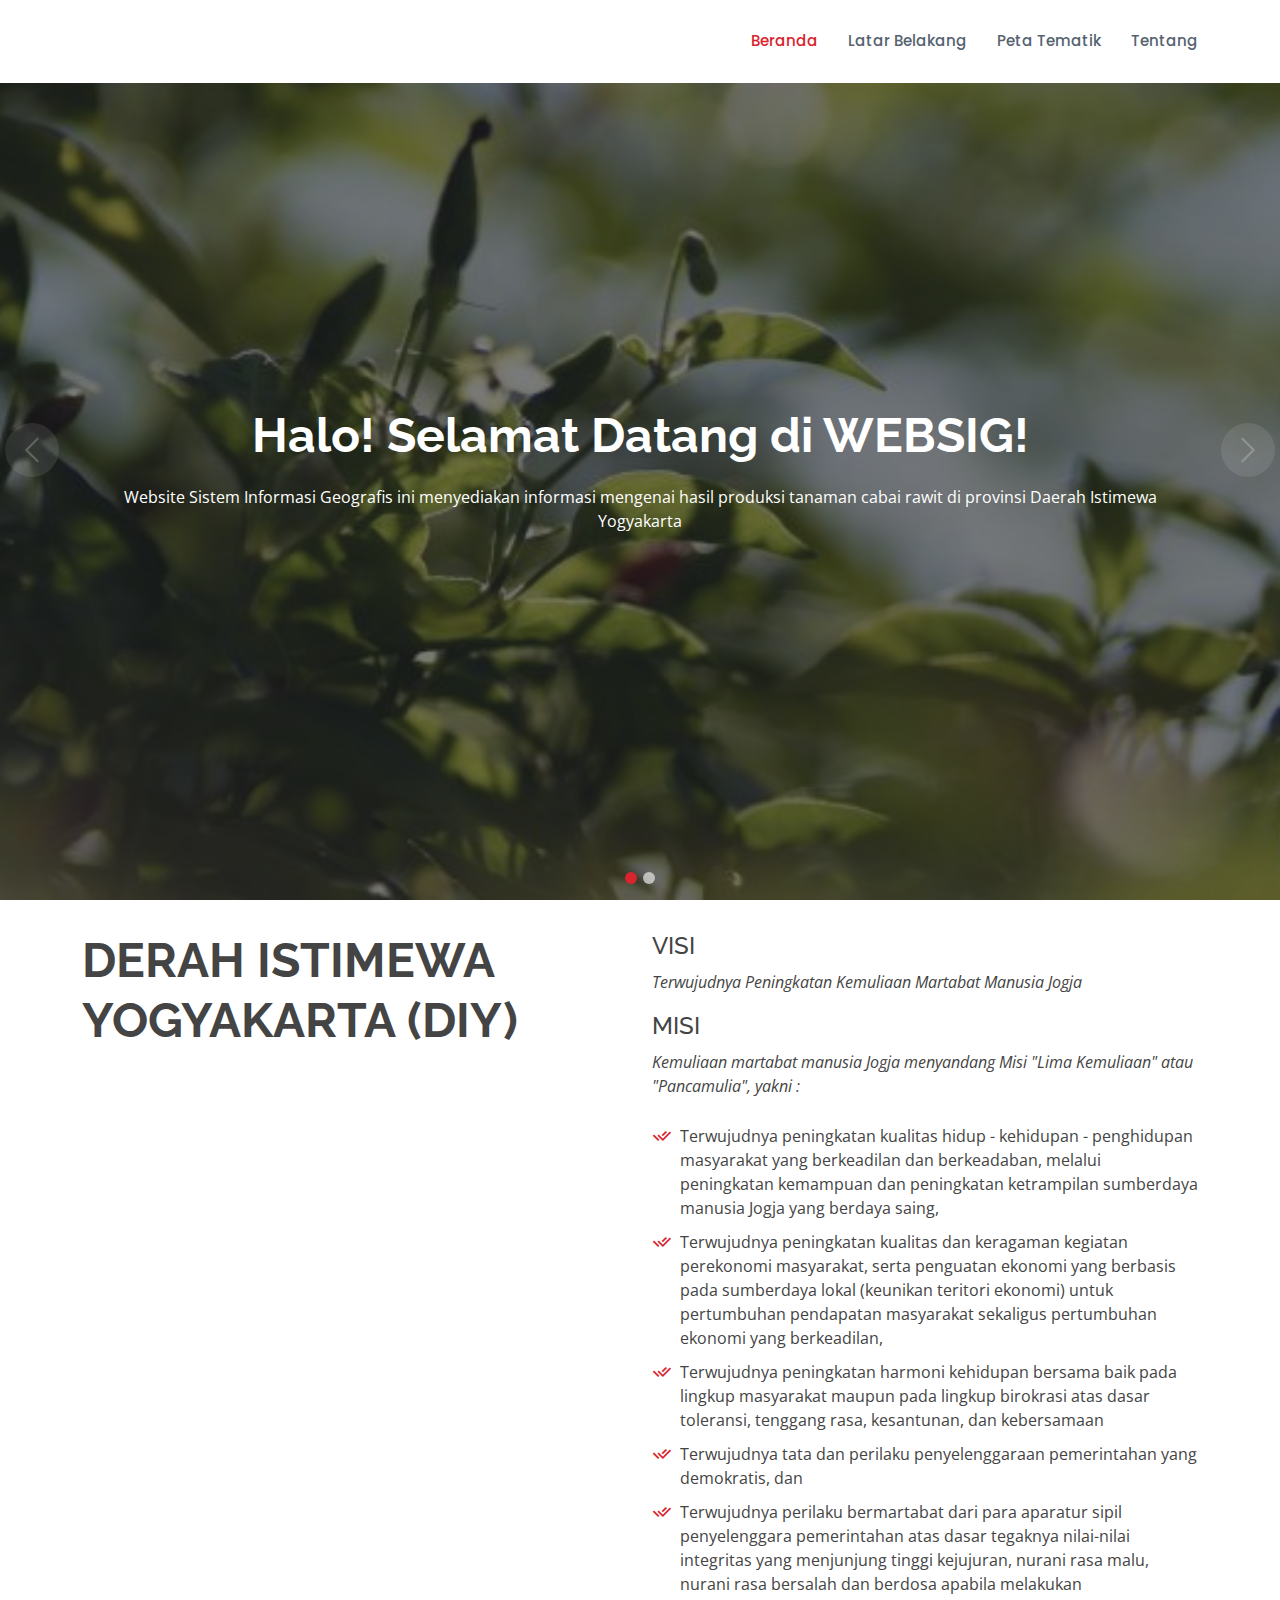
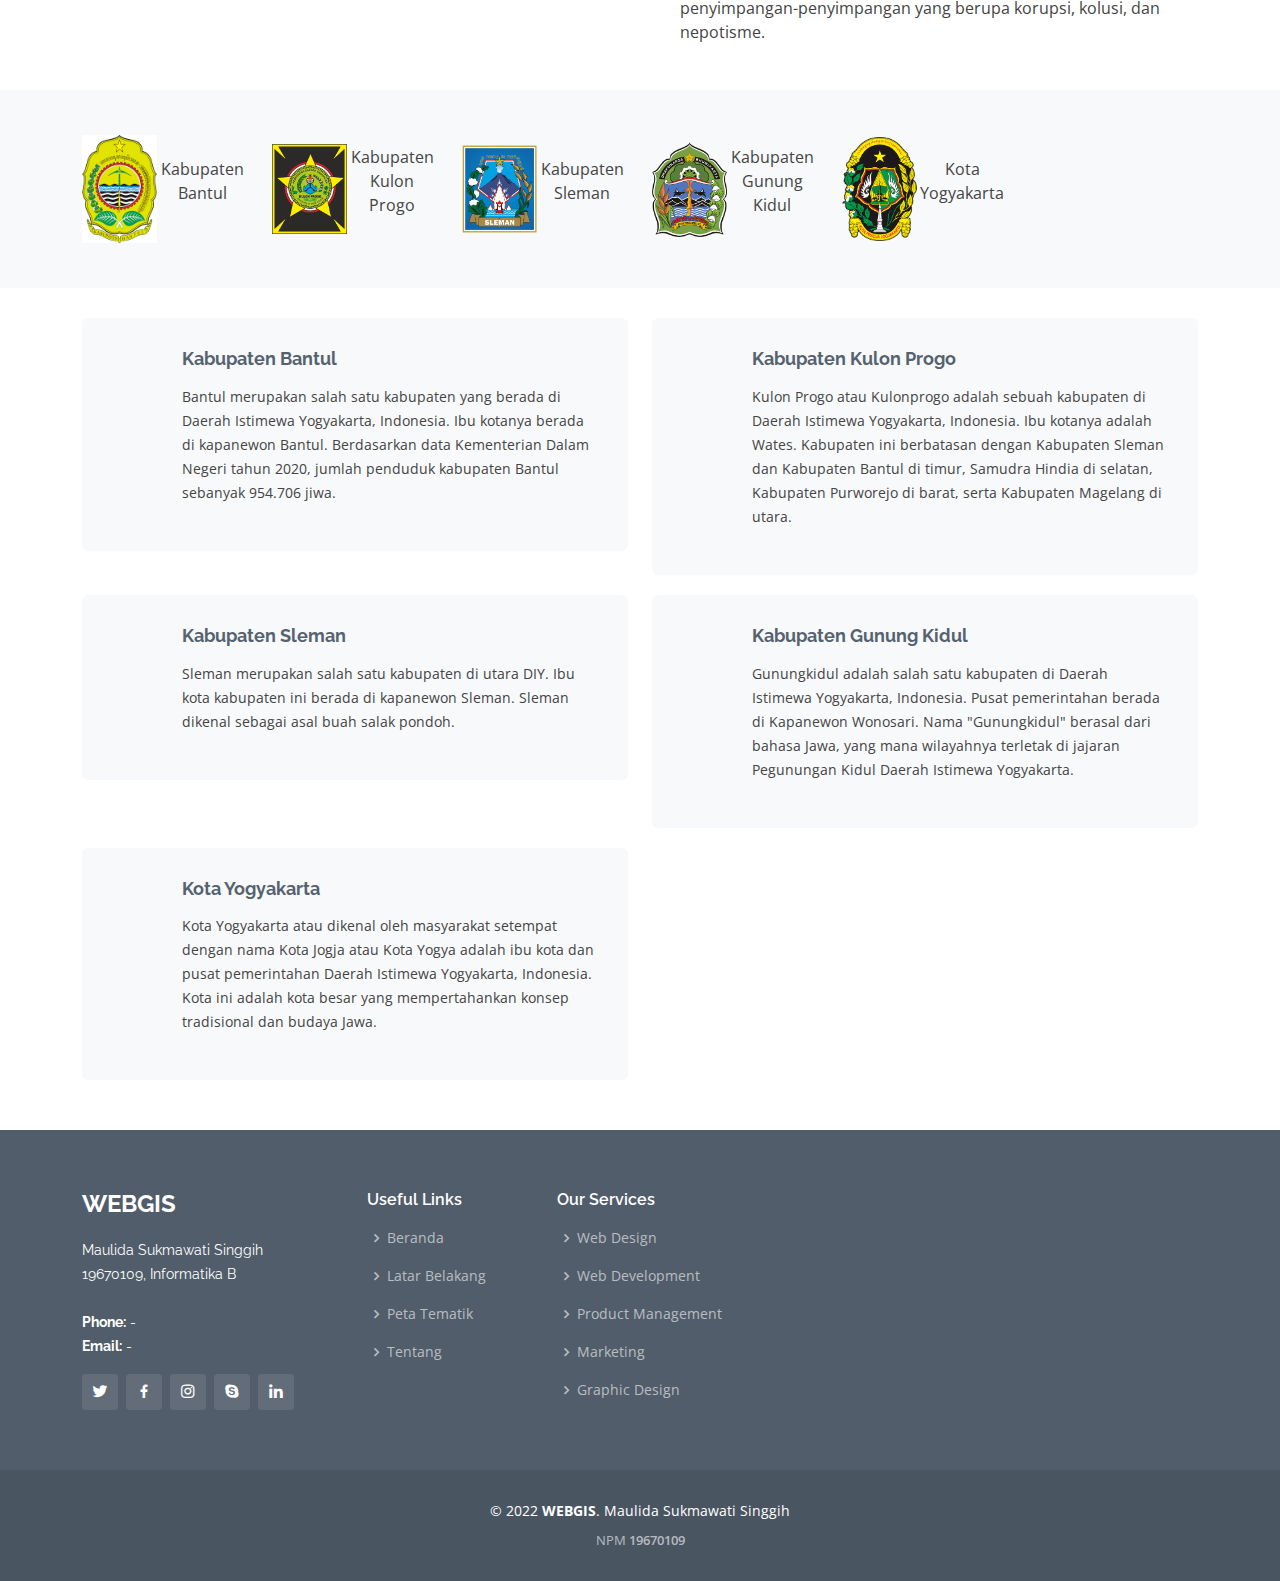
<file: index.html>
<!DOCTYPE html>
<html lang="en">

<head>
  <meta charset="utf-8">
  <meta content="width=device-width, initial-scale=1.0" name="viewport">

  <title>Beranda</title>
  <meta content="" name="description">
  <meta content="" name="keywords">

  <!-- Favicons -->
  <link href="assets/img/logo.png" rel="icon">
  <link href="assets/img/logo.png" rel="apple-touch-icon">

  <!-- Google Fonts -->
  <link href="https://fonts.googleapis.com/css?family=Open+Sans:300,300i,400,400i,600,600i,700,700i|Raleway:300,300i,400,400i,500,500i,600,600i,700,700i|Poppins:300,300i,400,400i,500,500i,600,600i,700,700i" rel="stylesheet">

  <!-- Vendor CSS Files -->
  <link href="assets/vendor/animate.css/animate.min.css" rel="stylesheet">
  <link href="assets/vendor/bootstrap/css/bootstrap.min.css" rel="stylesheet">
  <link href="assets/vendor/bootstrap-icons/bootstrap-icons.css" rel="stylesheet">
  <link href="assets/vendor/boxicons/css/boxicons.min.css" rel="stylesheet">
  <link href="assets/vendor/glightbox/css/glightbox.min.css" rel="stylesheet">
  <link href="assets/vendor/remixicon/remixicon.css" rel="stylesheet">
  <link href="assets/vendor/swiper/swiper-bundle.min.css" rel="stylesheet">

  <!-- Template Main CSS File -->
  <link href="assets/css/style.css" rel="stylesheet">

  <!-- =======================================================
  * Template Name: Sailor - v4.7.0
  * Template URL: https://bootstrapmade.com/sailor-free-bootstrap-theme/
  * Author: BootstrapMade.com
  * License: https://bootstrapmade.com/license/
  ======================================================== -->
</head>

<body>

  <!-- ======= Header ======= -->
  <header id="header" class="fixed-top d-flex align-items-center">
    <div class="container d-flex align-items-center">

      <h1 class="logo me-auto"><a href="index.html"></a></h1>
      <!-- Uncomment below if you prefer to use an image logo -->
      <!-- <a href="index.html" class="logo me-auto"><img src="assets/img/logo.png" alt="" class="img-fluid"></a>-->

      <nav id="navbar" class="navbar">
        <ul>
          <li><a href="index.html" class="active">Beranda</a></li>
          <li><a href="services.html">Latar Belakang</a></li>
          <li><a href="portfolio.html">Peta Tematik</a></li>
          <li><a href="pricing.html">Tentang</a></li>
        </ul>
        <i class="bi bi-list mobile-nav-toggle"></i>
      </nav><!-- .navbar -->

    </div>
  </header><!-- End Header -->

  <!-- ======= Hero Section ======= -->
  <section id="hero">
    <div id="heroCarousel" data-bs-interval="5000" class="carousel slide carousel-fade" data-bs-ride="carousel">

      <ol class="carousel-indicators" id="hero-carousel-indicators"></ol>

      <div class="carousel-inner" role="listbox">

        <!-- Slide 1 -->
        <div class="carousel-item active" style="background-image: url(assets/img/slide/tanaman.jpg)">
          <div class="carousel-container">
            <div class="container">
              <h2 class="animate__animated animate__fadeInDown">Halo! <span>Selamat Datang di WEBSIG!</span></h2>
              <p class="animate__animated animate__fadeInUp">Website Sistem Informasi Geografis ini menyediakan informasi mengenai hasil produksi tanaman cabai rawit di provinsi Daerah Istimewa Yogyakarta</p>
            </div>
          </div>
        </div>

        <!-- Slide 2 -->
        <div class="carousel-item" style="background-image: url(assets/img/slide/cabai.jpg)">
          <div class="carousel-container">
            <div class="container">
              <h2 class="animate__animated animate__fadeInDown">Hasil Produksi Tanaman Cabai Rawit Berdasarkan Tinggi Wilayah dan Luas Panen Di Wilayah Daerah Istimewa Yogyakarta (DIY)</h2>
            </div>
          </div>
        </div>

      </div>

      <a class="carousel-control-prev" href="#heroCarousel" role="button" data-bs-slide="prev">
        <span class="carousel-control-prev-icon bi bi-chevron-left" aria-hidden="true"></span>
      </a>

      <a class="carousel-control-next" href="#heroCarousel" role="button" data-bs-slide="next">
        <span class="carousel-control-next-icon bi bi-chevron-right" aria-hidden="true"></span>
      </a>

    </div>
  </section><!-- End Hero -->

  <main id="main">

    <!-- ======= About Section ======= -->
    <section id="about" class="about">
      <div class="container">

        <div class="row content">
          <div class="col-lg-6">
            <h2>Derah Istimewa Yogyakarta (DIY)</h2>
            
          </div>
          <div class="col-lg-6 pt-4 pt-lg-0">
            <h3>VISI</h3>
            <p class="fst-italic">
              Terwujudnya Peningkatan Kemuliaan Martabat Manusia Jogja
            </p>
            <h3>MISI</h3>
             <p class="fst-italic">Kemuliaan martabat manusia Jogja menyandang Misi "Lima Kemuliaan" atau "Pancamulia", yakni :</p>
            
            <ul>
              <li><i class="ri-check-double-line"></i>Terwujudnya peningkatan kualitas hidup - kehidupan - penghidupan masyarakat yang berkeadilan dan berkeadaban, melalui peningkatan kemampuan dan peningkatan ketrampilan sumberdaya manusia Jogja yang berdaya saing,</li>
              <li><i class="ri-check-double-line"></i> Terwujudnya peningkatan kualitas dan keragaman kegiatan perekonomi masyarakat, serta penguatan ekonomi yang berbasis pada sumberdaya lokal (keunikan teritori ekonomi) untuk pertumbuhan pendapatan masyarakat sekaligus pertumbuhan ekonomi yang berkeadilan,</li>
              <li><i class="ri-check-double-line"></i> Terwujudnya peningkatan harmoni kehidupan bersama baik pada lingkup masyarakat maupun pada lingkup birokrasi atas dasar toleransi, tenggang rasa, kesantunan, dan kebersamaan</li>
              <li><i class="ri-check-double-line"></i> Terwujudnya tata dan perilaku penyelenggaraan pemerintahan yang demokratis, dan</li>
              <li><i class="ri-check-double-line"></i> Terwujudnya perilaku bermartabat dari para aparatur sipil penyelenggara pemerintahan atas dasar tegaknya nilai-nilai integritas yang menjunjung tinggi kejujuran, nurani rasa malu, nurani rasa bersalah dan berdosa apabila melakukan penyimpangan-penyimpangan yang berupa korupsi, kolusi, dan nepotisme.</li>
            </ul>
          </div>
        </div>

      </div>
    </section><!-- End About Section -->

    <!-- ======= Clients Section ======= -->
    <section id="clients" class="clients section-bg">
      <div class="container">

        <div class="row">

          <div class="col-lg-2 col-md-4 col-6 d-flex align-items-center justify-content-center">
            <img src="assets/img/clients/bantul.png" class="img-fluid" alt="">
            <p>Kabupaten Bantul</p>
          </div>

          <div class="col-lg-2 col-md-4 col-6 d-flex align-items-center justify-content-center">
            <img src="assets/img/clients/kulonprogo.png" class="img-fluid" alt="">
            <p>Kabupaten Kulon Progo</p>
          </div>

          <div class="col-lg-2 col-md-4 col-6 d-flex align-items-center justify-content-center">
            <img src="assets/img/clients/sleman.png" class="img-fluid" alt="">
            <p>Kabupaten Sleman</p>
          </div>

          <div class="col-lg-2 col-md-4 col-6 d-flex align-items-center justify-content-center">
            <img src="assets/img/clients/gunungkidul.png" class="img-fluid" alt="">
            <p>Kabupaten Gunung Kidul</p>
          </div>

          <div class="col-lg-2 col-md-4 col-6 d-flex align-items-center justify-content-center">
            <img src="assets/img/clients/jogja.png" class="img-fluid" alt="">
            <p>Kota Yogyakarta</p>
          </div>

        </div>

      </div>
    </section><!-- End Clients Section -->

    <!-- ======= Services Section ======= -->
    <section id="services" class="services">
      <div class="container">

        <div class="row">
          <div class="col-md-6">
            <div class="icon-box">
              <h4><a href="https://bantulkab.go.id/">Kabupaten Bantul</a></h4>
              <p>Bantul merupakan salah satu kabupaten yang berada di Daerah Istimewa Yogyakarta, Indonesia. Ibu kotanya berada di kapanewon Bantul. Berdasarkan data Kementerian Dalam Negeri tahun 2020, jumlah penduduk kabupaten Bantul sebanyak 954.706 jiwa.</p>
            </div>
          </div>
          <div class="col-md-6 mt-4 mt-md-0">
            <div class="icon-box">
              <h4><a href="https://kulonprogokab.go.id/">Kabupaten Kulon Progo</a></h4>
              <p>Kulon Progo atau Kulonprogo adalah sebuah kabupaten di Daerah Istimewa Yogyakarta, Indonesia. Ibu kotanya adalah Wates. Kabupaten ini berbatasan dengan Kabupaten Sleman dan Kabupaten Bantul di timur, Samudra Hindia di selatan, Kabupaten Purworejo di barat, serta Kabupaten Magelang di utara.</p>
            </div>
          </div>
          <div class="col-md-6 mt-4 mt-md-0">
            <div class="icon-box">
              <h4><a href="#">Kabupaten Sleman</a></h4>
              <p>Sleman merupakan salah satu kabupaten di utara DIY. Ibu kota kabupaten ini berada di kapanewon Sleman. Sleman dikenal sebagai asal buah salak pondoh.</p>
            </div>
          </div>
          <div class="col-md-6 mt-4 mt-md-0">
            <div class="icon-box">
              <h4><a href="http://www.slemankab.go.id/">Kabupaten Gunung Kidul</a></h4>
              <p>Gunungkidul adalah salah satu kabupaten di Daerah Istimewa Yogyakarta, Indonesia. Pusat pemerintahan berada di Kapanewon Wonosari. Nama "Gunungkidul" berasal dari bahasa Jawa, yang mana wilayahnya terletak di jajaran Pegunungan Kidul Daerah Istimewa Yogyakarta.</p>
            </div>
          </div>
          <div class="col-md-6 mt-4 mt-md-0">
            <div class="icon-box">
              <h4><a href="https://www.jogjakota.go.id/">Kota Yogyakarta</a></h4>
              <p>Kota Yogyakarta atau dikenal oleh masyarakat setempat dengan nama Kota Jogja atau Kota Yogya adalah ibu kota dan pusat pemerintahan Daerah Istimewa Yogyakarta, Indonesia. Kota ini adalah kota besar yang mempertahankan konsep tradisional dan budaya Jawa.</p>
            </div>
          </div>
        </div>

      </div>
    </section><!-- End Services Section -->

  </main><!-- End #main -->

  <!-- ======= Footer ======= -->
  <footer id="footer">
    <div class="footer-top">
      <div class="container">
        <div class="row">

          <div class="col-lg-3 col-md-6">
            <div class="footer-info">
              <h3>WEBGIS</h3>
              <p>
                Maulida Sukmawati Singgih <br>
                19670109, Informatika B<br><br>
                <strong>Phone:</strong> -<br>
                <strong>Email:</strong> -<br>
              </p>
              <div class="social-links mt-3">
                <a href="#" class="twitter"><i class="bx bxl-twitter"></i></a>
                <a href="#" class="facebook"><i class="bx bxl-facebook"></i></a>
                <a href="#" class="instagram"><i class="bx bxl-instagram"></i></a>
                <a href="#" class="google-plus"><i class="bx bxl-skype"></i></a>
                <a href="#" class="linkedin"><i class="bx bxl-linkedin"></i></a>
              </div>
            </div>
          </div>

          <div class="col-lg-2 col-md-6 footer-links">
            <h4>Useful Links</h4>
            <ul>
              <li><i class="bx bx-chevron-right"></i> <a href="#">Beranda</a></li>
              <li><i class="bx bx-chevron-right"></i> <a href="#">Latar Belakang</a></li>
              <li><i class="bx bx-chevron-right"></i> <a href="#">Peta Tematik</a></li>
              <li><i class="bx bx-chevron-right"></i> <a href="#">Tentang</a></li>        </ul>
          </div>

          <div class="col-lg-3 col-md-6 footer-links">
            <h4>Our Services</h4>
            <ul>
              <li><i class="bx bx-chevron-right"></i> <a href="#">Web Design</a></li>
              <li><i class="bx bx-chevron-right"></i> <a href="#">Web Development</a></li>
              <li><i class="bx bx-chevron-right"></i> <a href="#">Product Management</a></li>
              <li><i class="bx bx-chevron-right"></i> <a href="#">Marketing</a></li>
              <li><i class="bx bx-chevron-right"></i> <a href="#">Graphic Design</a></li>
            </ul>
          </div>

        </div>
      </div>
    </div>

    <div class="container">
      <div class="copyright">
        &copy; 2022 <strong><span>WEBGIS</span></strong>. Maulida Sukmawati Singgih
      </div>
      <div class="credits">
        <!-- All the links in the footer should remain intact. -->
        <!-- You can delete the links only if you purchased the pro version. -->
        <!-- Licensing information: https://bootstrapmade.com/license/ -->
        <!-- Purchase the pro version with working PHP/AJAX contact form: https://bootstrapmade.com/sailor-free-bootstrap-theme/ -->
        NPM <a href="https://bootstrapmade.com/">19670109</a>
      </div>
    </div>
  </footer><!-- End Footer -->

  <a href="#" class="back-to-top d-flex align-items-center justify-content-center"><i class="bi bi-arrow-up-short"></i></a>

  <!-- Vendor JS Files -->
  <script src="assets/vendor/bootstrap/js/bootstrap.bundle.min.js"></script>
  <script src="assets/vendor/glightbox/js/glightbox.min.js"></script>
  <script src="assets/vendor/isotope-layout/isotope.pkgd.min.js"></script>
  <script src="assets/vendor/swiper/swiper-bundle.min.js"></script>
  <script src="assets/vendor/waypoints/noframework.waypoints.js"></script>
  <script src="assets/vendor/php-email-form/validate.js"></script>

  <!-- Template Main JS File -->
  <script src="assets/js/main.js"></script>

</body>

</html>
</file>
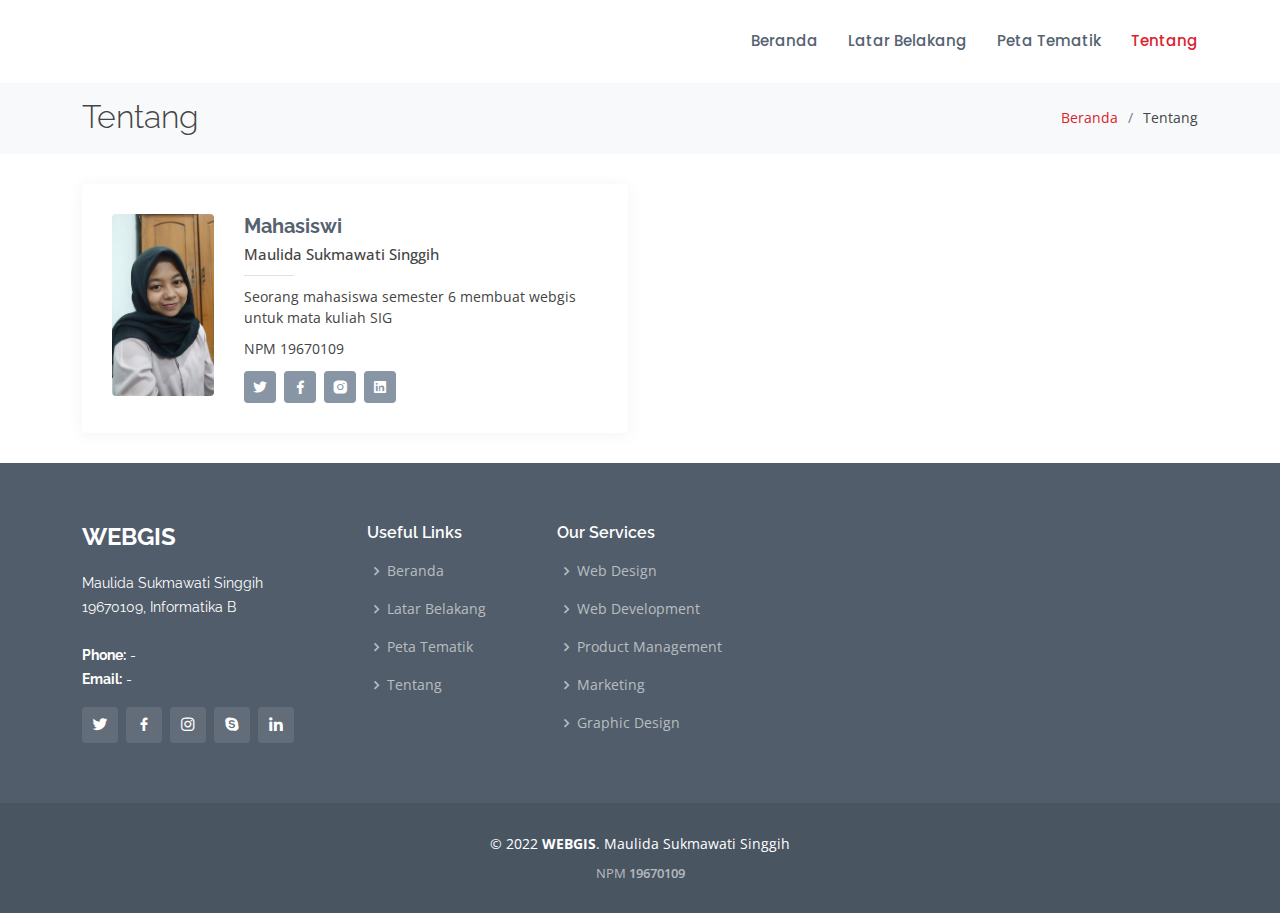
<file: pricing.html>
<!DOCTYPE html>
<html lang="en">

<head>
  <meta charset="utf-8">
  <meta content="width=device-width, initial-scale=1.0" name="viewport">

  <title>Tentang</title>
  <meta content="" name="description">
  <meta content="" name="keywords">

  <!-- Favicons -->
  <link href="assets/img/logo.png" rel="icon">
  <link href="assets/img/logo.png" rel="apple-touch-icon">

  <!-- Google Fonts -->
  <link href="https://fonts.googleapis.com/css?family=Open+Sans:300,300i,400,400i,600,600i,700,700i|Raleway:300,300i,400,400i,500,500i,600,600i,700,700i|Poppins:300,300i,400,400i,500,500i,600,600i,700,700i" rel="stylesheet">

  <!-- Vendor CSS Files -->
  <link href="assets/vendor/animate.css/animate.min.css" rel="stylesheet">
  <link href="assets/vendor/bootstrap/css/bootstrap.min.css" rel="stylesheet">
  <link href="assets/vendor/bootstrap-icons/bootstrap-icons.css" rel="stylesheet">
  <link href="assets/vendor/boxicons/css/boxicons.min.css" rel="stylesheet">
  <link href="assets/vendor/glightbox/css/glightbox.min.css" rel="stylesheet">
  <link href="assets/vendor/remixicon/remixicon.css" rel="stylesheet">
  <link href="assets/vendor/swiper/swiper-bundle.min.css" rel="stylesheet">

  <!-- Template Main CSS File -->
  <link href="assets/css/style.css" rel="stylesheet">

  <!-- =======================================================
  * Template Name: Sailor - v4.7.0
  * Template URL: https://bootstrapmade.com/sailor-free-bootstrap-theme/
  * Author: BootstrapMade.com
  * License: https://bootstrapmade.com/license/
  ======================================================== -->
</head>

<body>

  <!-- ======= Header ======= -->
  <header id="header" class="fixed-top d-flex align-items-center">
    <div class="container d-flex align-items-center">

      <h1 class="logo me-auto"><a href="index.html"></a></h1>
      <!-- Uncomment below if you prefer to use an image logo -->
      <!-- <a href="index.html" class="logo me-auto"><img src="assets/img/logo.png" alt="" class="img-fluid"></a>-->

      <nav id="navbar" class="navbar">
        <ul>
          <li><a href="index.html" >Beranda</a></li>
          <li><a href="services.html">Latar Belakang</a></li>
          <li><a href="portfolio.html">Peta Tematik</a></li>
          <li><a href="pricing.html" class="active">Tentang</a></li>
        </ul>
        <i class="bi bi-list mobile-nav-toggle"></i>
      </nav><!-- .navbar -->

    </div>
  </header><!-- End Header -->

  <main id="main">

    <!-- ======= Breadcrumbs ======= -->
    <section id="breadcrumbs" class="breadcrumbs">
      <div class="container">

        <div class="d-flex justify-content-between align-items-center">
          <h2>Tentang</h2>
          <ol>
            <li><a href="index.html">Beranda</a></li>
            <li>Tentang</li>
          </ol>
        </div>

      </div>
    </section><!-- End Breadcrumbs -->
    <!-- ======= Team Section ======= -->
    <section id="team" class="team ">
      <div class="container">

        <div class="row">

          <div class="col-lg-6">
            <div class="member d-flex align-items-start">
              <div class="pic"><img src="assets/img/team/foto sendiri.jpg" class="img-fluid" alt=""></div>
              <div class="member-info">
                <h4>Mahasiswi</h4>
                <span>Maulida Sukmawati Singgih</span>
                <p>Seorang mahasiswa semester 6 membuat webgis untuk mata kuliah SIG</p>
                <p>NPM 19670109</p>
                <div class="social">
                  <a href=""><i class="ri-twitter-fill"></i></a>
                  <a href=""><i class="ri-facebook-fill"></i></a>
                  <a href=""><i class="ri-instagram-fill"></i></a>
                  <a href=""> <i class="ri-linkedin-box-fill"></i> </a>
                </div>
              </div>
            </div>
          </div>
          
        </div>

      </div>
    </section><!-- End Team Section -->
    

  </main><!-- End #main -->

  <!-- ======= Footer ======= -->
  <footer id="footer">
    <div class="footer-top">
      <div class="container">
        <div class="row">

          <div class="col-lg-3 col-md-6">
            <div class="footer-info">
              <h3>WEBGIS</h3>
              <p>
                Maulida Sukmawati Singgih <br>
                19670109, Informatika B<br><br>
                <strong>Phone:</strong> -<br>
                <strong>Email:</strong> -<br>
              </p>
              <div class="social-links mt-3">
                <a href="#" class="twitter"><i class="bx bxl-twitter"></i></a>
                <a href="#" class="facebook"><i class="bx bxl-facebook"></i></a>
                <a href="#" class="instagram"><i class="bx bxl-instagram"></i></a>
                <a href="#" class="google-plus"><i class="bx bxl-skype"></i></a>
                <a href="#" class="linkedin"><i class="bx bxl-linkedin"></i></a>
              </div>
            </div>
          </div>

          <div class="col-lg-2 col-md-6 footer-links">
            <h4>Useful Links</h4>
            <ul>
              <li><i class="bx bx-chevron-right"></i> <a href="#">Beranda</a></li>
              <li><i class="bx bx-chevron-right"></i> <a href="#">Latar Belakang</a></li>
              <li><i class="bx bx-chevron-right"></i> <a href="#">Peta Tematik</a></li>
              <li><i class="bx bx-chevron-right"></i> <a href="#">Tentang</a></li>        </ul>
          </div>

          <div class="col-lg-3 col-md-6 footer-links">
            <h4>Our Services</h4>
            <ul>
              <li><i class="bx bx-chevron-right"></i> <a href="#">Web Design</a></li>
              <li><i class="bx bx-chevron-right"></i> <a href="#">Web Development</a></li>
              <li><i class="bx bx-chevron-right"></i> <a href="#">Product Management</a></li>
              <li><i class="bx bx-chevron-right"></i> <a href="#">Marketing</a></li>
              <li><i class="bx bx-chevron-right"></i> <a href="#">Graphic Design</a></li>
            </ul>
          </div>

        </div>
      </div>
    </div>

    <div class="container">
      <div class="copyright">
        &copy; 2022 <strong><span>WEBGIS</span></strong>. Maulida Sukmawati Singgih
      </div>
      <div class="credits">
        <!-- All the links in the footer should remain intact. -->
        <!-- You can delete the links only if you purchased the pro version. -->
        <!-- Licensing information: https://bootstrapmade.com/license/ -->
        <!-- Purchase the pro version with working PHP/AJAX contact form: https://bootstrapmade.com/sailor-free-bootstrap-theme/ -->
        NPM <a href="https://bootstrapmade.com/">19670109</a>
      </div>
    </div>
  </footer><!-- End Footer -->

  <a href="#" class="back-to-top d-flex align-items-center justify-content-center"><i class="bi bi-arrow-up-short"></i></a>

  <!-- Vendor JS Files -->
  <script src="assets/vendor/bootstrap/js/bootstrap.bundle.min.js"></script>
  <script src="assets/vendor/glightbox/js/glightbox.min.js"></script>
  <script src="assets/vendor/isotope-layout/isotope.pkgd.min.js"></script>
  <script src="assets/vendor/swiper/swiper-bundle.min.js"></script>
  <script src="assets/vendor/waypoints/noframework.waypoints.js"></script>
  <script src="assets/vendor/php-email-form/validate.js"></script>

  <!-- Template Main JS File -->
  <script src="assets/js/main.js"></script>

</body>

</html>
</file>
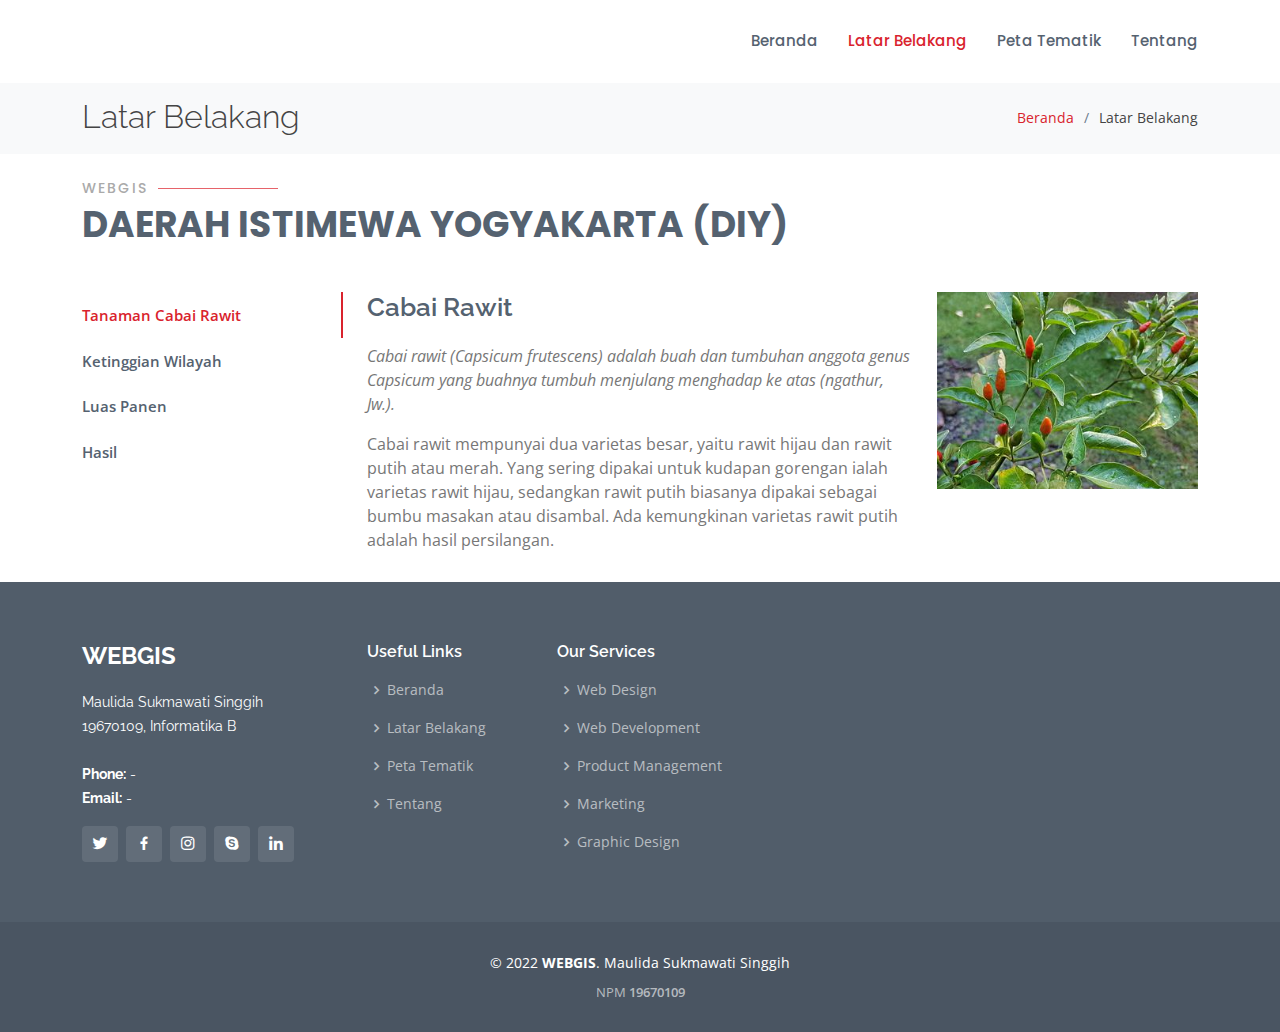
<file: services.html>
<!DOCTYPE html>
<html lang="en">

<head>
  <meta charset="utf-8">
  <meta content="width=device-width, initial-scale=1.0" name="viewport">

  <title>Latar Belakang</title>
  <meta content="" name="description">
  <meta content="" name="keywords">

 <!-- Favicons -->
  <link href="assets/img/logo.png" rel="icon">
  <link href="assets/img/logo.png" rel="apple-touch-icon">

  <!-- Google Fonts -->
  <link href="https://fonts.googleapis.com/css?family=Open+Sans:300,300i,400,400i,600,600i,700,700i|Raleway:300,300i,400,400i,500,500i,600,600i,700,700i|Poppins:300,300i,400,400i,500,500i,600,600i,700,700i" rel="stylesheet">

  <!-- Vendor CSS Files -->
  <link href="assets/vendor/animate.css/animate.min.css" rel="stylesheet">
  <link href="assets/vendor/bootstrap/css/bootstrap.min.css" rel="stylesheet">
  <link href="assets/vendor/bootstrap-icons/bootstrap-icons.css" rel="stylesheet">
  <link href="assets/vendor/boxicons/css/boxicons.min.css" rel="stylesheet">
  <link href="assets/vendor/glightbox/css/glightbox.min.css" rel="stylesheet">
  <link href="assets/vendor/remixicon/remixicon.css" rel="stylesheet">
  <link href="assets/vendor/swiper/swiper-bundle.min.css" rel="stylesheet">

  <!-- Template Main CSS File -->
  <link href="assets/css/style.css" rel="stylesheet">

  <!-- =======================================================
  * Template Name: Sailor - v4.7.0
  * Template URL: https://bootstrapmade.com/sailor-free-bootstrap-theme/
  * Author: BootstrapMade.com
  * License: https://bootstrapmade.com/license/
  ======================================================== -->
</head>

<body>

  <!-- ======= Header ======= -->
  <header id="header" class="fixed-top d-flex align-items-center">
    <div class="container d-flex align-items-center">

      <h1 class="logo me-auto"><a href="index.html"></a></h1>
      <!-- Uncomment below if you prefer to use an image logo -->
      <!-- <a href="index.html" class="logo me-auto"><img src="assets/img/logo.png" alt="" class="img-fluid"></a>-->

      <nav id="navbar" class="navbar">
        <ul>
          <li><a href="index.html" >Beranda</a></li>
          <li><a href="services.html" class="active">Latar Belakang</a></li>
          <li><a href="portfolio.html">Peta Tematik</a></li>
          <li><a href="pricing.html">Tentang</a></li>
        </ul>
        <i class="bi bi-list mobile-nav-toggle"></i>
      </nav><!-- .navbar -->

    </div>
  </header><!-- End Header -->

  <main id="main">

    <!-- ======= Breadcrumbs ======= -->
    <section id="breadcrumbs" class="breadcrumbs">
      <div class="container">

        <div class="d-flex justify-content-between align-items-center">
          <h2>Latar Belakang</h2>
          <ol>
            <li><a href="index.html">Beranda</a></li>
            <li>Latar Belakang</li>
          </ol>
        </div>

      </div>
    </section><!-- End Breadcrumbs -->

    <!-- ======= Features Section ======= -->
    <section id="features" class="features">
      <div class="container">

        <div class="section-title">
          <h2>WEBGIS</h2>
          <p>Daerah Istimewa Yogyakarta (DIY)</p>
        </div>

        <div class="row">
          <div class="col-lg-3">
            <ul class="nav nav-tabs flex-column">
              <li class="nav-item">
                <a class="nav-link active show" data-bs-toggle="tab" href="#tab-1">Tanaman Cabai Rawit</a>
              </li>
              <li class="nav-item">
                <a class="nav-link" data-bs-toggle="tab" href="#tab-2">Ketinggian Wilayah</a>
              </li>
              <li class="nav-item">
                <a class="nav-link" data-bs-toggle="tab" href="#tab-3">Luas Panen</a>
              </li>
              <li class="nav-item">
                <a class="nav-link" data-bs-toggle="tab" href="#tab-4">Hasil</a>
              </li>
            </ul>
          </div>
          <div class="col-lg-9 mt-4 mt-lg-0">
            <div class="tab-content">
              <div class="tab-pane active show" id="tab-1">
                <div class="row">
                  <div class="col-lg-8 details order-2 order-lg-1">
                    <h3>Cabai Rawit</h3>
                    <p class="fst-italic">Cabai rawit (Capsicum frutescens) adalah buah dan tumbuhan anggota genus Capsicum yang buahnya tumbuh menjulang menghadap ke atas (ngathur, Jw.).</p>
                    <p>Cabai rawit mempunyai dua varietas besar, yaitu rawit hijau dan rawit putih atau merah. Yang sering dipakai untuk kudapan gorengan ialah varietas rawit hijau, sedangkan rawit putih biasanya dipakai sebagai bumbu masakan atau disambal. Ada kemungkinan varietas rawit putih adalah hasil persilangan.</p>
                  </div>
                  <div class="col-lg-4 text-center order-1 order-lg-2">
                    <img src="assets/img/cabai.jpg" alt="" class="img-fluid">
                  </div>
                </div>
              </div>
              <div class="tab-pane" id="tab-2">
                <div class="row">
                  <div class="col-lg-8 details order-2 order-lg-1">
                    <h3>Geografi dan Iklim</h3>
                    <p class="fst-italic">Kota Yogyakarta terletak antara 110°24'19"-110°28'53" Bujur Timur dan antara 07°15'24"-07°49'26" Lintang Selatan, dengan luas sekitar 32,5 Km2 atau 1,02% dari luas wilayah Provinsi Daerah Istimewa Yogyakarta. Jarak terjauh dari Utara ke Selatan kurang lebih 7,5 Km dan dari Barat ke Timur kurang lebih 5,6 Km.</p>
                    <p>Kota Yogyakarta memiliki luas sekitar 32,5 Km2 atau 1,02% dari luas wilayah Provinsi Daerah Istimewa Yogyakarta. Jarak terjauh dari Utara ke Selatan kurang lebih 7,5 Km dan dari Barat ke Timur kurang lebih 5,6 Km. Kota Yogyakarta yang terletak di daerah dataran lereng aliran Gunung Merapi memiliki kemiringan lahan yang relatif datar antara 0 - 2% dan berada pada ketinggian rata-rata 114 meter dari permukaan air laut (dpa). Sebagian wilayah dengan luas 1.657 hektar terletak pada ketinggian kurang dari 100 meter dan sisanya pada ketinggian antara 100–199 meter dpa.  Sebagian besar jenis tanahnya adalah regosol.</p>
                    <p>Secara administratif Kota Yogyakarta terdiri dari 14 kecamatan dan 45 kelurahan dengan batas wilayah sebagai berikut:</p>
                    <ul>
                      <li>Sebelah Utara     :  Kabupaten Sleman</li>
                      <li>Sebelah Utara     :  Kabupaten Bantul</li>
                      <li>Sebelah Utara     :  Kabupaten Kulon Progo</li>
                      <li>Sebelah Utara     :  Kabupaten Gunung Kidul</li>
                    </ul>
                  </div>
                  <div class="col-lg-4 text-center order-1 order-lg-2">
                    <img src="assets/img/tinggi.jpg" alt="" class="img-fluid">
                  </div>
                </div>
              </div>
              <div class="tab-pane" id="tab-3">
                <div class="row">
                  <div class="col-lg-8 details order-2 order-lg-1">
                    <h3>Luas Lahan Panen Cabai Rawit</h3>
                    <p class="fst-italic">Luas panen berhasil (Luas panen) adalah tanaman yang dipungut hasilnya setelah tanaman tersebut cukup umur.</p>
                    <p>Dalam panen berhasil ini termasuk juga tanaman yang hasilnya sebagian saja dapat dipungut (paling sedikit sampai dengan 11%) yang mungkin disebabkan karena mendapat serangan organisme pengganggu tumbuhan atau bencana alam. Mencabut bibit ini tidak termasuk sebagai memungut hasil dan tidak boleh dimasukkan dalam laporan ini. g. Luas panen muda adalah luas tanaman yang dipungut hasilnya sebelum waktunya (belum cukup tua).</p>
                  </div>
                  <div class="col-lg-4 text-center order-1 order-lg-2">
                    <img src="assets/img/luas.jpg" alt="" class="img-fluid">
                  </div>
                </div>
              </div>
              <div class="tab-pane" id="tab-4">
                <div class="row">
                  <div class="col-lg-8 details order-2 order-lg-1">
                    <h3>Hasil Produksi Tanaman Cabai Rawit Berdasarkan Ketinggian Wilayah dan Luas Panen Di Wilayah Daerah Istimewa Yogyakarta</h3>
                    <p class="fst-italic"></p>
                    <p>Cabai rawit tergolong tanaman semusim dan tanaman berumur panjang (menahun) meningkatnya harga cabai rawit merah yang berkisar antara 120 ribu rupiah sampai 150 ribu rupiah per kilogram di karenakan curah hujan yang tinggi sehingga menyebabkan gagalnya panen. Cabai Rawit cocok ditanam pada ketinggian wilayah 0-500 mdpl sedangkan ketinggian di atas 500 mdpl akan menghasilkan panen yang lebih panjang. Tanaman cabai rawit tumbuh di tanah gembur dan kaya akan bahan organik. Luas panen pada cabai rawit juga mempengaruhi pertumbuhan, pada wilayah Kabupaten Bantul dengan luas panen 232 (ha) menghasilkan sekitar 36694 (kw) di ketinggian wilayah 58 mdpl disusul oleh kabupaten Kulon Progo dengan luas panen 68 (ha) memproduksi 22216 (kw) di ketinggian 7 mdpl dengan begitu masyarakat Daerah Istimewa Yogyakarta (DIY) mengandalkan produksi tanaman cabai rawit di Kabupaten Bantul.  </p>
                    <p> </p>
                  </div>
                  <div class="col-lg-4 text-center order-1 order-lg-2">
                    <img src="assets/img/cabai1.jpg" alt="" class="img-fluid">
                  </div>
                </div>
              </div>
                </div>
              </div>
            </div>
          </div>
        </div>

      </div>
    </section><!-- End Features Section -->

  </main><!-- End #main -->

  <!-- ======= Footer ======= -->
  <footer id="footer">
    <div class="footer-top">
      <div class="container">
        <div class="row">

          <div class="col-lg-3 col-md-6">
            <div class="footer-info">
              <h3>WEBGIS</h3>
              <p>
                Maulida Sukmawati Singgih <br>
                19670109, Informatika B<br><br>
                <strong>Phone:</strong> -<br>
                <strong>Email:</strong> -<br>
              </p>
              <div class="social-links mt-3">
                <a href="#" class="twitter"><i class="bx bxl-twitter"></i></a>
                <a href="#" class="facebook"><i class="bx bxl-facebook"></i></a>
                <a href="#" class="instagram"><i class="bx bxl-instagram"></i></a>
                <a href="#" class="google-plus"><i class="bx bxl-skype"></i></a>
                <a href="#" class="linkedin"><i class="bx bxl-linkedin"></i></a>
              </div>
            </div>
          </div>

          <div class="col-lg-2 col-md-6 footer-links">
            <h4>Useful Links</h4>
            <ul>
              <li><i class="bx bx-chevron-right"></i> <a href="#">Beranda</a></li>
              <li><i class="bx bx-chevron-right"></i> <a href="#">Latar Belakang</a></li>
              <li><i class="bx bx-chevron-right"></i> <a href="#">Peta Tematik</a></li>
              <li><i class="bx bx-chevron-right"></i> <a href="#">Tentang</a></li>        </ul>
          </div>

          <div class="col-lg-3 col-md-6 footer-links">
            <h4>Our Services</h4>
            <ul>
              <li><i class="bx bx-chevron-right"></i> <a href="#">Web Design</a></li>
              <li><i class="bx bx-chevron-right"></i> <a href="#">Web Development</a></li>
              <li><i class="bx bx-chevron-right"></i> <a href="#">Product Management</a></li>
              <li><i class="bx bx-chevron-right"></i> <a href="#">Marketing</a></li>
              <li><i class="bx bx-chevron-right"></i> <a href="#">Graphic Design</a></li>
            </ul>
          </div>

        </div>
      </div>
    </div>

    <div class="container">
      <div class="copyright">
        &copy; 2022 <strong><span>WEBGIS</span></strong>. Maulida Sukmawati Singgih
      </div>
      <div class="credits">
        <!-- All the links in the footer should remain intact. -->
        <!-- You can delete the links only if you purchased the pro version. -->
        <!-- Licensing information: https://bootstrapmade.com/license/ -->
        <!-- Purchase the pro version with working PHP/AJAX contact form: https://bootstrapmade.com/sailor-free-bootstrap-theme/ -->
        NPM <a href="https://bootstrapmade.com/">19670109</a>
      </div>
    </div>
  </footer><!-- End Footer -->

  <a href="#" class="back-to-top d-flex align-items-center justify-content-center"><i class="bi bi-arrow-up-short"></i></a>

  <!-- Vendor JS Files -->
  <script src="assets/vendor/bootstrap/js/bootstrap.bundle.min.js"></script>
  <script src="assets/vendor/glightbox/js/glightbox.min.js"></script>
  <script src="assets/vendor/isotope-layout/isotope.pkgd.min.js"></script>
  <script src="assets/vendor/swiper/swiper-bundle.min.js"></script>
  <script src="assets/vendor/waypoints/noframework.waypoints.js"></script>
  <script src="assets/vendor/php-email-form/validate.js"></script>

  <!-- Template Main JS File -->
  <script src="assets/js/main.js"></script>

</body>

</html>
</file>
<file: assets/css/style.css>
/**
* Template Name: Sailor - v4.7.0
* Template URL: https://bootstrapmade.com/sailor-free-bootstrap-theme/
* Author: BootstrapMade.com
* License: https://bootstrapmade.com/license/
*/

/*--------------------------------------------------------------
# General
--------------------------------------------------------------*/
body {
  font-family: "Open Sans", sans-serif;
  color: #444444;
}

a {
  text-decoration: none;
  color: #d9232d;
}

a:hover {
  color: #e24d55;
  text-decoration: none;
}

h1, h2, h3, h4, h5, h6 {
  font-family: "Raleway", sans-serif;
}

/*--------------------------------------------------------------
# Back to top button
--------------------------------------------------------------*/
.back-to-top {
  position: fixed;
  visibility: hidden;
  opacity: 0;
  right: 15px;
  bottom: 15px;
  z-index: 996;
  background: #d9232d;
  width: 40px;
  height: 40px;
  border-radius: 4px;
  transition: all 0.4s;
}
.back-to-top i {
  font-size: 28px;
  color: #fff;
  line-height: 0;
}
.back-to-top:hover {
  background: #e1444d;
  color: #fff;
}
.back-to-top.active {
  visibility: visible;
  opacity: 1;
}

/*--------------------------------------------------------------
# Header
--------------------------------------------------------------*/
#header {
  background: white;
  transition: all 0.5s;
  z-index: 997;
  padding: 20px 0;
}
#header.header-scrolled {
  box-shadow: 0px 2px 15px rgba(0, 0, 0, 0.1);
  padding: 12px 0;
}
#header.header-inner-pages {
  box-shadow: 0px 2px 15px rgba(0, 0, 0, 0.1);
}
#header .logo {
  font-size: 28px;
  margin: 0;
  padding: 0;
  line-height: 1;
  font-weight: 700;
  text-transform: uppercase;
}
#header .logo a {
  color: #556270;
}
#header .logo img {
  max-height: 40px;
}

/*--------------------------------------------------------------
# Navigation Menu
--------------------------------------------------------------*/
/**
* Desktop Navigation 
*/
.navbar {
  padding: 0;
}
.navbar ul {
  margin: 0;
  padding: 0;
  display: flex;
  list-style: none;
  align-items: center;
}
.navbar li {
  position: relative;
}
.navbar a, .navbar a:focus {
  display: flex;
  align-items: center;
  justify-content: space-between;
  padding: 10px 0 10px 30px;
  font-family: "Poppins", sans-serif;
  font-size: 15px;
  font-weight: 500;
  color: #556270;
  white-space: nowrap;
  transition: 0.3s;
}
.navbar a i, .navbar a:focus i {
  font-size: 12px;
  line-height: 0;
  margin-left: 5px;
}
.navbar a:hover, .navbar .active, .navbar .active:focus, .navbar li:hover > a {
  color: #d9232d;
}
.navbar .getstarted, .navbar .getstarted:focus {
  background: #d9232d;
  padding: 8px 25px;
  margin-left: 30px;
  border-radius: 4px;
  font-weight: 400;
  color: #fff;
}
.navbar .getstarted:hover, .navbar .getstarted:focus:hover {
  color: #fff;
  background: #e1444d;
}
.navbar .dropdown ul {
  display: block;
  position: absolute;
  left: 14px;
  top: calc(100% + 30px);
  margin: 0;
  padding: 10px 0;
  z-index: 99;
  opacity: 0;
  visibility: hidden;
  background: #fff;
  box-shadow: 0px 0px 30px rgba(127, 137, 161, 0.25);
  transition: 0.3s;
}
.navbar .dropdown ul li {
  min-width: 200px;
}
.navbar .dropdown ul a {
  padding: 10px 20px;
  font-size: 15px;
  text-transform: none;
  font-weight: 400;
}
.navbar .dropdown ul a i {
  font-size: 12px;
}
.navbar .dropdown ul a:hover, .navbar .dropdown ul .active:hover, .navbar .dropdown ul li:hover > a {
  color: #d9232d;
}
.navbar .dropdown:hover > ul {
  opacity: 1;
  top: 100%;
  visibility: visible;
}
.navbar .dropdown .dropdown ul {
  top: 0;
  left: calc(100% - 30px);
  visibility: hidden;
}
.navbar .dropdown .dropdown:hover > ul {
  opacity: 1;
  top: 0;
  left: 100%;
  visibility: visible;
}
@media (max-width: 1366px) {
  .navbar .dropdown .dropdown ul {
    left: -90%;
  }
  .navbar .dropdown .dropdown:hover > ul {
    left: -100%;
  }
}

/**
* Mobile Navigation 
*/
.mobile-nav-toggle {
  color: #556270;
  font-size: 28px;
  cursor: pointer;
  display: none;
  line-height: 0;
  transition: 0.5s;
}
.mobile-nav-toggle.bi-x {
  color: #fff;
}

@media (max-width: 991px) {
  .mobile-nav-toggle {
    display: block;
  }

  .navbar ul {
    display: none;
  }
}
.navbar-mobile {
  position: fixed;
  overflow: hidden;
  top: 0;
  right: 0;
  left: 0;
  bottom: 0;
  background: rgba(63, 73, 83, 0.9);
  transition: 0.3s;
  z-index: 999;
}
.navbar-mobile .mobile-nav-toggle {
  position: absolute;
  top: 15px;
  right: 15px;
}
.navbar-mobile ul {
  display: block;
  position: absolute;
  top: 55px;
  right: 15px;
  bottom: 15px;
  left: 15px;
  padding: 10px 0;
  background-color: #fff;
  overflow-y: auto;
  transition: 0.3s;
}
.navbar-mobile a, .navbar-mobile a:focus {
  padding: 10px 20px;
  font-size: 15px;
  color: #556270;
}
.navbar-mobile a:hover, .navbar-mobile .active, .navbar-mobile li:hover > a {
  color: #d9232d;
}
.navbar-mobile .getstarted, .navbar-mobile .getstarted:focus {
  margin: 15px;
}
.navbar-mobile .dropdown ul {
  position: static;
  display: none;
  margin: 10px 20px;
  padding: 10px 0;
  z-index: 99;
  opacity: 1;
  visibility: visible;
  background: #fff;
  box-shadow: 0px 0px 30px rgba(127, 137, 161, 0.25);
}
.navbar-mobile .dropdown ul li {
  min-width: 200px;
}
.navbar-mobile .dropdown ul a {
  padding: 10px 20px;
}
.navbar-mobile .dropdown ul a i {
  font-size: 12px;
}
.navbar-mobile .dropdown ul a:hover, .navbar-mobile .dropdown ul .active:hover, .navbar-mobile .dropdown ul li:hover > a {
  color: #d9232d;
}
.navbar-mobile .dropdown > .dropdown-active {
  display: block;
}

/*--------------------------------------------------------------
# Hero Section
--------------------------------------------------------------*/
#hero {
  width: 100%;
  height: 100vh;
  background-color: rgba(63, 73, 83, 0.8);
  overflow: hidden;
  position: relative;
}
#hero .carousel, #hero .carousel-inner, #hero .carousel-item, #hero .carousel-item::before {
  position: absolute;
  top: 0;
  right: 0;
  left: 0;
  bottom: 0;
}
#hero .carousel-item {
  background-size: cover;
  background-position: center;
  background-repeat: no-repeat;
}
#hero .carousel-item::before {
  content: "";
  background-color: rgba(30, 35, 40, 0.6);
}
#hero .carousel-container {
  display: flex;
  justify-content: center;
  align-items: center;
  position: absolute;
  bottom: 0;
  top: 70px;
  left: 50px;
  right: 50px;
}
#hero .container {
  text-align: center;
}
#hero h2 {
  color: #fff;
  margin-bottom: 20px;
  font-size: 48px;
  font-weight: 700;
}
#hero p {
  -webkit-animation-delay: 0.4s;
  animation-delay: 0.4s;
  margin: 0 auto 30px auto;
  color: #fff;
}
#hero .carousel-inner .carousel-item {
  transition-property: opacity;
  background-position: center top;
}
#hero .carousel-inner .carousel-item,
#hero .carousel-inner .active.carousel-item-start,
#hero .carousel-inner .active.carousel-item-end {
  opacity: 0;
}
#hero .carousel-inner .active,
#hero .carousel-inner .carousel-item-next.carousel-item-start,
#hero .carousel-inner .carousel-item-prev.carousel-item-end {
  opacity: 1;
  transition: 0.5s;
}
#hero .carousel-inner .carousel-item-next,
#hero .carousel-inner .carousel-item-prev,
#hero .carousel-inner .active.carousel-item-start,
#hero .carousel-inner .active.carousel-item-end {
  left: 0;
  transform: translate3d(0, 0, 0);
}
#hero .carousel-control-next-icon, #hero .carousel-control-prev-icon {
  background: none;
  font-size: 30px;
  line-height: 0;
  width: auto;
  height: auto;
  background: rgba(255, 255, 255, 0.2);
  border-radius: 50px;
  transition: 0.3s;
  color: rgba(255, 255, 255, 0.5);
  width: 54px;
  height: 54px;
  display: flex;
  align-items: center;
  justify-content: center;
}
#hero .carousel-control-next-icon:hover, #hero .carousel-control-prev-icon:hover {
  background: rgba(255, 255, 255, 0.3);
  color: rgba(255, 255, 255, 0.8);
}
#hero .carousel-indicators li {
  cursor: pointer;
  background: #fff;
  overflow: hidden;
  border: 0;
  width: 12px;
  height: 12px;
  border-radius: 50px;
  opacity: 0.6;
  transition: 0.3s;
}
#hero .carousel-indicators li.active {
  opacity: 1;
  background: #d9232d;
}
#hero .btn-get-started {
  font-family: "Raleway", sans-serif;
  font-weight: 500;
  font-size: 14px;
  letter-spacing: 1px;
  display: inline-block;
  padding: 14px 32px;
  border-radius: 4px;
  transition: 0.5s;
  line-height: 1;
  color: #fff;
  -webkit-animation-delay: 0.8s;
  animation-delay: 0.8s;
  background: #d9232d;
}
#hero .btn-get-started:hover {
  background: #df3740;
}
@media (max-width: 992px) {
  #hero {
    height: 100vh;
  }
  #hero .carousel-container {
    top: 8px;
  }
}
@media (max-width: 768px) {
  #hero h2 {
    font-size: 28px;
  }
}
@media (min-width: 1024px) {
  #hero .carousel-control-prev, #hero .carousel-control-next {
    width: 5%;
  }
}
@media (max-height: 500px) {
  #hero {
    height: 120vh;
  }
}

/*--------------------------------------------------------------
# Sections General
--------------------------------------------------------------*/
section {
  padding: 30px 0;
  overflow: hidden;
}

.section-bg, .services .icon-box {
  background-color: #f8f9fa;
}

.section-title {
  padding-bottom: 40px;
}
.section-title h2 {
  font-size: 14px;
  font-weight: 500;
  padding: 0;
  line-height: 1px;
  margin: 0 0 5px 0;
  letter-spacing: 2px;
  text-transform: uppercase;
  color: #aaaaaa;
  font-family: "Poppins", sans-serif;
}
.section-title h2::after {
  content: "";
  width: 120px;
  height: 1px;
  display: inline-block;
  background: #e6636a;
  margin: 4px 10px;
}
.section-title p {
  margin: 0;
  margin: 0;
  font-size: 36px;
  font-weight: 700;
  text-transform: uppercase;
  font-family: "Poppins", sans-serif;
  color: #556270;
}

/*--------------------------------------------------------------
# Breadcrumbs
--------------------------------------------------------------*/
.breadcrumbs {
  padding: 18px 0;
  background: #f8f9fa;
  min-height: 40px;
  margin-top: 80px;
}
.breadcrumbs h2 {
  font-size: 32px;
  font-weight: 300;
  margin: 0;
}
.breadcrumbs ol {
  display: flex;
  flex-wrap: wrap;
  list-style: none;
  padding: 0;
  margin: 0;
  font-size: 14px;
}
.breadcrumbs ol li + li {
  padding-left: 10px;
}
.breadcrumbs ol li + li::before {
  display: inline-block;
  padding-right: 10px;
  color: #6b7b8d;
  content: "/";
}
@media (max-width: 992px) {
  .breadcrumbs {
    margin-top: 58px;
  }
  .breadcrumbs .d-flex {
    display: block !important;
  }
  .breadcrumbs h2 {
    margin-bottom: 10px;
  }
  .breadcrumbs ol {
    display: block;
  }
  .breadcrumbs ol li {
    display: inline-block;
  }
}

/*--------------------------------------------------------------
# About
--------------------------------------------------------------*/
.about .content h2 {
  font-weight: 700;
  font-size: 48px;
  line-height: 60px;
  margin-bottom: 20px;
  text-transform: uppercase;
}
.about .content h3 {
  font-weight: 500;
  line-height: 32px;
  font-size: 24px;
}
.about .content ul {
  list-style: none;
  padding: 0;
}
.about .content ul li {
  padding: 10px 0 0 28px;
  position: relative;
}
.about .content ul i {
  left: 0;
  top: 7px;
  position: absolute;
  font-size: 20px;
  color: #d9232d;
}
.about .content p:last-child {
  margin-bottom: 0;
}

/*--------------------------------------------------------------
# Clients
--------------------------------------------------------------*/
.clients {
  padding: 30px 0;
  text-align: center;
}
.clients img {
  max-width: 45%;
  transition: all 0.4s ease-in-out;
  display: inline-block;
  padding: 15px 0;
  filter: grayscale(0);
}
.clients img:hover {
  filter: none;
  transform: scale(1.15);
}
@media (max-width: 768px) {
  .clients img {
    max-width: 40%;
  }
}

/*--------------------------------------------------------------
# Services
--------------------------------------------------------------*/
.services .icon-box {
  margin-bottom: 20px;
  padding: 30px;
  border-radius: 6px;
}
.services .icon-box i {
  float: left;
  color: #d9232d;
  font-size: 40px;
}
.services .icon-box h4 {
  margin-left: 70px;
  font-weight: 700;
  margin-bottom: 15px;
  font-size: 18px;
}
.services .icon-box h4 a {
  color: #556270;
  transition: 0.3s;
}
.services .icon-box p {
  margin-left: 70px;
  line-height: 24px;
  font-size: 14px;
}
.services .icon-box:hover h4 a {
  color: #d9232d;
}

/*--------------------------------------------------------------
# Portfolio
--------------------------------------------------------------*/
.portfolio .portfolio-item {
  margin-bottom: 30px;
}
.portfolio #portfolio-flters {
  padding: 0;
  margin: 0 auto 20px auto;
  list-style: none;
  text-align: center;
}
.portfolio #portfolio-flters li {
  cursor: pointer;
  display: inline-block;
  padding: 8px 15px 10px 15px;
  font-size: 14px;
  font-weight: 600;
  line-height: 1;
  text-transform: uppercase;
  color: #444444;
  margin-bottom: 5px;
  transition: all 0.3s ease-in-out;
  border-radius: 3px;
}
.portfolio #portfolio-flters li:hover, .portfolio #portfolio-flters li.filter-active {
  color: #fff;
  background: #d9232d;
}
.portfolio #portfolio-flters li:last-child {
  margin-right: 0;
}
.portfolio .portfolio-wrap {
  transition: 0.3s;
  position: relative;
  overflow: hidden;
  z-index: 1;
  background: rgba(85, 98, 112, 0.6);
}
.portfolio .portfolio-wrap::before {
  content: "";
  background: rgba(85, 98, 112, 0.6);
  position: absolute;
  left: 0;
  right: 0;
  top: 0;
  bottom: 0;
  transition: all ease-in-out 0.3s;
  z-index: 2;
  opacity: 0;
}
.portfolio .portfolio-wrap img {
  transition: all ease-in-out 0.3s;
}
.portfolio .portfolio-wrap .portfolio-info {
  opacity: 0;
  position: absolute;
  top: 0;
  left: 0;
  right: 0;
  bottom: 0;
  z-index: 3;
  transition: all ease-in-out 0.3s;
  display: flex;
  flex-direction: column;
  justify-content: flex-end;
  align-items: flex-start;
  padding: 20px;
}
.portfolio .portfolio-wrap .portfolio-info h4 {
  font-size: 20px;
  color: #fff;
  font-weight: 600;
}
.portfolio .portfolio-wrap .portfolio-info p {
  color: rgba(255, 255, 255, 0.7);
  font-size: 14px;
  text-transform: uppercase;
  padding: 0;
  margin: 0;
  font-style: italic;
}
.portfolio .portfolio-wrap .portfolio-links {
  text-align: center;
  z-index: 4;
}
.portfolio .portfolio-wrap .portfolio-links a {
  color: rgba(255, 255, 255, 0.6);
  margin: 0 5px 0 0;
  font-size: 28px;
  display: inline-block;
  transition: 0.3s;
}
.portfolio .portfolio-wrap .portfolio-links a:hover {
  color: white;
}
.portfolio .portfolio-wrap:hover::before {
  opacity: 1;
}
.portfolio .portfolio-wrap:hover img {
  transform: scale(1.2);
}
.portfolio .portfolio-wrap:hover .portfolio-info {
  opacity: 1;
}

/*--------------------------------------------------------------
# Portfolio Details
--------------------------------------------------------------*/
.portfolio-details {
  padding-top: 40px;
}
.portfolio-details .portfolio-details-slider img {
  width: 100%;
}
.portfolio-details .portfolio-details-slider .swiper-pagination {
  margin-top: 20px;
  position: relative;
}
.portfolio-details .portfolio-details-slider .swiper-pagination .swiper-pagination-bullet {
  width: 12px;
  height: 12px;
  background-color: #fff;
  opacity: 1;
  border: 1px solid #d9232d;
}
.portfolio-details .portfolio-details-slider .swiper-pagination .swiper-pagination-bullet-active {
  background-color: #d9232d;
}
.portfolio-details .portfolio-info {
  padding: 30px;
  box-shadow: 0px 0 30px rgba(85, 98, 112, 0.08);
}
.portfolio-details .portfolio-info h3 {
  font-size: 22px;
  font-weight: 700;
  margin-bottom: 20px;
  padding-bottom: 20px;
  border-bottom: 1px solid #eee;
}
.portfolio-details .portfolio-info ul {
  list-style: none;
  padding: 0;
  font-size: 15px;
}
.portfolio-details .portfolio-info ul li + li {
  margin-top: 10px;
}
.portfolio-details .portfolio-description {
  padding-top: 30px;
}
.portfolio-details .portfolio-description h2 {
  font-size: 26px;
  font-weight: 700;
  margin-bottom: 20px;
}
.portfolio-details .portfolio-description p {
  padding: 0;
}

/*--------------------------------------------------------------
# Our Team
--------------------------------------------------------------*/
.team .member {
  position: relative;
  box-shadow: 0px 2px 15px rgba(85, 98, 112, 0.08);
  padding: 30px;
  border-radius: 4px;
  background: white;
}
.team .member .pic {
  overflow: hidden;
  width: 140px;
  border-radius: 4px;
}
.team .member .pic img {
  transition: ease-in-out 0.3s;
}
.team .member:hover img {
  transform: scale(1.1);
}
.team .member .member-info {
  padding-left: 30px;
}
.team .member h4 {
  font-weight: 700;
  margin-bottom: 5px;
  font-size: 20px;
  color: #556270;
}
.team .member span {
  display: block;
  font-size: 15px;
  padding-bottom: 10px;
  position: relative;
  font-weight: 500;
}
.team .member span::after {
  content: "";
  position: absolute;
  display: block;
  width: 50px;
  height: 1px;
  background: #dee2e6;
  bottom: 0;
  left: 0;
}
.team .member p {
  margin: 10px 0 0 0;
  font-size: 14px;
}
.team .member .social {
  margin-top: 12px;
  display: flex;
  align-items: center;
  justify-content: flex-start;
}
.team .member .social a {
  transition: ease-in-out 0.3s;
  display: flex;
  align-items: center;
  justify-content: center;
  border-radius: 4px;
  width: 32px;
  height: 32px;
  background: #8795a4;
}
.team .member .social a i {
  color: #fff;
  font-size: 16px;
  margin: 0 2px;
}
.team .member .social a:hover {
  background: #d9232d;
}
.team .member .social a + a {
  margin-left: 8px;
}

/*--------------------------------------------------------------
# Our Skills
--------------------------------------------------------------*/
.skills .progress {
  height: 60px;
  display: block;
  background: none;
  border-radius: 0;
}
.skills .progress .skill {
  padding: 10px 0;
  margin: 0;
  text-transform: uppercase;
  display: block;
  font-weight: 600;
  font-family: "Poppins", sans-serif;
  color: #556270;
}
.skills .progress .skill .val {
  float: right;
  font-style: normal;
}
.skills .progress-bar-wrap {
  background: #edeff1;
}
.skills .progress-bar {
  width: 1px;
  height: 10px;
  transition: 0.9s;
  background-color: #6b7b8d;
}

/*--------------------------------------------------------------
# Features
--------------------------------------------------------------*/
.features {
  overflow: hidden;
}
.features .nav-tabs {
  border: 0;
}
.features .nav-link {
  border: 0;
  padding: 12px 15px 12px 0;
  transition: 0.3s;
  color: #556270;
  border-radius: 0;
  border-right: 2px solid white;
  font-weight: 600;
  font-size: 15px;
}
.features .nav-link:hover {
  color: #d9232d;
}
.features .nav-link.active {
  color: #d9232d;
  border-color: #d9232d;
}
.features .tab-pane.active {
  -webkit-animation: fadeIn 0.5s ease-out;
  animation: fadeIn 0.5s ease-out;
}
.features .details h3 {
  font-size: 26px;
  font-weight: 600;
  margin-bottom: 20px;
  color: #556270;
}
.features .details p {
  color: #777777;
}
.features .details p:last-child {
  margin-bottom: 0;
}
@media (max-width: 992px) {
  .features .nav-link {
    border: 0;
    padding: 15px;
  }
  .features .nav-link.active {
    color: #fff;
    background: #d9232d;
  }
}

/*--------------------------------------------------------------
# Pricing
--------------------------------------------------------------*/
.pricing .box {
  padding: 20px;
  background: #fff;
  text-align: center;
  box-shadow: 0px 0px 4px rgba(0, 0, 0, 0.12);
  border-radius: 5px;
  position: relative;
  overflow: hidden;
}
.pricing h3 {
  font-weight: 400;
  margin: -20px -20px 20px -20px;
  padding: 20px 15px;
  font-size: 16px;
  font-weight: 600;
  color: #777777;
  background: #f8f8f8;
}
.pricing h4 {
  font-size: 36px;
  color: #d9232d;
  font-weight: 600;
  font-family: "Poppins", sans-serif;
  margin-bottom: 20px;
}
.pricing h4 sup {
  font-size: 20px;
  top: -15px;
  left: -3px;
}
.pricing h4 span {
  color: #bababa;
  font-size: 16px;
  font-weight: 300;
}
.pricing ul {
  padding: 0;
  list-style: none;
  color: #444444;
  text-align: center;
  line-height: 20px;
  font-size: 14px;
}
.pricing ul li {
  padding-bottom: 16px;
}
.pricing ul i {
  color: #d9232d;
  font-size: 18px;
  padding-right: 4px;
}
.pricing ul .na {
  color: #ccc;
  text-decoration: line-through;
}
.pricing .btn-wrap {
  margin: 20px -20px -20px -20px;
  padding: 20px 15px;
  background: #f8f8f8;
  text-align: center;
}
.pricing .btn-buy {
  background: #d9232d;
  display: inline-block;
  padding: 8px 35px 9px 35px;
  border-radius: 4px;
  color: #fff;
  transition: none;
  font-size: 14px;
  font-weight: 400;
  font-family: "Raleway", sans-serif;
  font-weight: 600;
  transition: 0.3s;
}
.pricing .btn-buy:hover {
  background: #e1444d;
}
.pricing .featured h3 {
  color: #fff;
  background: #d9232d;
}
.pricing .advanced {
  width: 200px;
  position: absolute;
  top: 18px;
  right: -68px;
  transform: rotate(45deg);
  z-index: 1;
  font-size: 14px;
  padding: 1px 0 3px 0;
  background: #d9232d;
  color: #fff;
}

/*--------------------------------------------------------------
# Frequently Asked Questions
--------------------------------------------------------------*/
.faq .faq-item {
  margin: 20px 0;
  padding: 20px 0;
  border-bottom: 1px solid white;
}
.faq .faq-item i {
  color: #dee2e6;
  font-size: 20px;
  float: left;
  line-height: 0;
  padding: 13px 0 0 0;
  margin: 0;
}
.faq .faq-item h4 {
  font-size: 16px;
  line-height: 26px;
  font-weight: 500;
  margin: 0 0 10px 28px;
  font-family: "Poppins", sans-serif;
}
.faq .faq-item p {
  font-size: 15px;
}

/*--------------------------------------------------------------
# Testimonials
--------------------------------------------------------------*/
.testimonials .testimonials-carousel, .testimonials .testimonials-slider {
  overflow: hidden;
}
.testimonials .testimonial-item {
  box-sizing: content-box;
  padding: 40px;
  box-shadow: 0px 2px 12px rgba(0, 0, 0, 0.08);
  position: relative;
  background: #fff;
}
.testimonials .testimonial-item .testimonial-img {
  width: 90px;
  border-radius: 50px;
  border: 6px solid #fff;
  float: left;
  margin: 0 10px 0 0;
}
.testimonials .testimonial-item h3 {
  font-size: 18px;
  font-weight: bold;
  margin: 10px 0 5px 0;
  color: #111;
}
.testimonials .testimonial-item h4 {
  font-size: 14px;
  color: #999;
  margin: 0;
}
.testimonials .testimonial-item .quote-icon-left, .testimonials .testimonial-item .quote-icon-right {
  color: #f8d1d3;
  font-size: 26px;
}
.testimonials .testimonial-item .quote-icon-left {
  display: inline-block;
  left: -5px;
  position: relative;
}
.testimonials .testimonial-item .quote-icon-right {
  display: inline-block;
  right: -5px;
  position: relative;
  top: 10px;
}
.testimonials .testimonial-item p {
  font-style: italic;
  margin: 15px 0 0 0;
  padding: 0;
}

/*--------------------------------------------------------------
# Contact
--------------------------------------------------------------*/
.contact .info {
  width: 100%;
  background: #fff;
}
.contact .info i {
  font-size: 20px;
  color: #556270;
  float: left;
  width: 44px;
  height: 44px;
  background: #edeff1;
  display: flex;
  justify-content: center;
  align-items: center;
  border-radius: 50px;
  transition: all 0.3s ease-in-out;
}
.contact .info h4 {
  padding: 0 0 0 60px;
  font-size: 22px;
  font-weight: 600;
  margin-bottom: 5px;
  color: #556270;
}
.contact .info p {
  padding: 0 0 0 60px;
  margin-bottom: 0;
  font-size: 14px;
  color: #8795a4;
}
.contact .info .email, .contact .info .phone {
  margin-top: 40px;
}
.contact .info .email:hover i, .contact .info .address:hover i, .contact .info .phone:hover i {
  background: #556270;
  color: #fff;
}
.contact .php-email-form {
  width: 100%;
  background: #fff;
}
.contact .php-email-form .form-group {
  padding-bottom: 8px;
}
.contact .php-email-form .error-message {
  display: none;
  color: #fff;
  background: #ed3c0d;
  text-align: left;
  padding: 15px;
  font-weight: 600;
}
.contact .php-email-form .error-message br + br {
  margin-top: 25px;
}
.contact .php-email-form .sent-message {
  display: none;
  color: #fff;
  background: #18d26e;
  text-align: center;
  padding: 15px;
  font-weight: 600;
}
.contact .php-email-form .loading {
  display: none;
  background: #fff;
  text-align: center;
  padding: 15px;
}
.contact .php-email-form .loading:before {
  content: "";
  display: inline-block;
  border-radius: 50%;
  width: 24px;
  height: 24px;
  margin: 0 10px -6px 0;
  border: 3px solid #18d26e;
  border-top-color: #eee;
  -webkit-animation: animate-loading 1s linear infinite;
  animation: animate-loading 1s linear infinite;
}
.contact .php-email-form input, .contact .php-email-form textarea {
  border-radius: 0;
  box-shadow: none;
  font-size: 14px;
  border-radius: 4px;
}
.contact .php-email-form input:focus, .contact .php-email-form textarea:focus {
  border-color: #d9232d;
}
.contact .php-email-form input {
  height: 44px;
}
.contact .php-email-form textarea {
  padding: 10px 12px;
}
.contact .php-email-form button[type=submit] {
  background: #d9232d;
  border: 0;
  padding: 10px 24px;
  color: #fff;
  transition: 0.4s;
  border-radius: 4px;
}
.contact .php-email-form button[type=submit]:hover {
  background: #e24d55;
}
@-webkit-keyframes animate-loading {
  0% {
    transform: rotate(0deg);
  }
  100% {
    transform: rotate(360deg);
  }
}
@keyframes animate-loading {
  0% {
    transform: rotate(0deg);
  }
  100% {
    transform: rotate(360deg);
  }
}

/*--------------------------------------------------------------
# Blog
--------------------------------------------------------------*/
.blog {
  padding: 40px 0 20px 0;
}
.blog .entry {
  padding: 30px;
  margin-bottom: 60px;
  box-shadow: 0 4px 16px rgba(0, 0, 0, 0.1);
}
.blog .entry .entry-img {
  max-height: 440px;
  margin: -30px -30px 20px -30px;
  overflow: hidden;
}
.blog .entry .entry-title {
  font-size: 28px;
  font-weight: bold;
  padding: 0;
  margin: 0 0 20px 0;
}
.blog .entry .entry-title a {
  color: #556270;
  transition: 0.3s;
}
.blog .entry .entry-title a:hover {
  color: #d9232d;
}
.blog .entry .entry-meta {
  margin-bottom: 15px;
  color: #c1c8d0;
}
.blog .entry .entry-meta ul {
  display: flex;
  flex-wrap: wrap;
  list-style: none;
  align-items: center;
  padding: 0;
  margin: 0;
}
.blog .entry .entry-meta ul li + li {
  padding-left: 20px;
}
.blog .entry .entry-meta i {
  font-size: 16px;
  margin-right: 8px;
  line-height: 0;
}
.blog .entry .entry-meta a {
  color: #777777;
  font-size: 14px;
  display: inline-block;
  line-height: 1;
}
.blog .entry .entry-content p {
  line-height: 24px;
}
.blog .entry .entry-content .read-more {
  -moz-text-align-last: right;
  text-align-last: right;
}
.blog .entry .entry-content .read-more a {
  display: inline-block;
  background: #d9232d;
  color: #fff;
  padding: 6px 20px;
  transition: 0.3s;
  font-size: 14px;
  border-radius: 4px;
}
.blog .entry .entry-content .read-more a:hover {
  background: #df3740;
}
.blog .entry .entry-content h3 {
  font-size: 22px;
  margin-top: 30px;
  font-weight: bold;
}
.blog .entry .entry-content blockquote {
  overflow: hidden;
  background-color: #fafafa;
  padding: 60px;
  position: relative;
  text-align: center;
  margin: 20px 0;
}
.blog .entry .entry-content blockquote p {
  color: #444444;
  line-height: 1.6;
  margin-bottom: 0;
  font-style: italic;
  font-weight: 500;
  font-size: 22px;
}
.blog .entry .entry-content blockquote::after {
  content: "";
  position: absolute;
  left: 0;
  top: 0;
  bottom: 0;
  width: 3px;
  background-color: #556270;
  margin-top: 20px;
  margin-bottom: 20px;
}
.blog .entry .entry-footer {
  padding-top: 10px;
  border-top: 1px solid #e6e6e6;
}
.blog .entry .entry-footer i {
  color: #a4afba;
  display: inline;
}
.blog .entry .entry-footer a {
  color: #606f7e;
  transition: 0.3s;
}
.blog .entry .entry-footer a:hover {
  color: #d9232d;
}
.blog .entry .entry-footer .cats {
  list-style: none;
  display: inline;
  padding: 0 20px 0 0;
  font-size: 14px;
}
.blog .entry .entry-footer .cats li {
  display: inline-block;
}
.blog .entry .entry-footer .tags {
  list-style: none;
  display: inline;
  padding: 0;
  font-size: 14px;
}
.blog .entry .entry-footer .tags li {
  display: inline-block;
}
.blog .entry .entry-footer .tags li + li::before {
  padding-right: 6px;
  color: #6c757d;
  content: ",";
}
.blog .entry .entry-footer .share {
  font-size: 16px;
}
.blog .entry .entry-footer .share i {
  padding-left: 5px;
}
.blog .entry-single {
  margin-bottom: 30px;
}
.blog .blog-author {
  padding: 20px;
  margin-bottom: 30px;
  box-shadow: 0 4px 16px rgba(0, 0, 0, 0.1);
}
.blog .blog-author img {
  width: 120px;
  margin-right: 20px;
}
.blog .blog-author h4 {
  font-weight: 600;
  font-size: 22px;
  margin-bottom: 0px;
  padding: 0;
  color: #556270;
}
.blog .blog-author .social-links {
  margin: 0 10px 10px 0;
}
.blog .blog-author .social-links a {
  color: rgba(85, 98, 112, 0.5);
  margin-right: 5px;
}
.blog .blog-author p {
  font-style: italic;
  color: #b7b7b7;
}
.blog .blog-comments {
  margin-bottom: 30px;
}
.blog .blog-comments .comments-count {
  font-weight: bold;
}
.blog .blog-comments .comment {
  margin-top: 30px;
  position: relative;
}
.blog .blog-comments .comment .comment-img {
  margin-right: 14px;
}
.blog .blog-comments .comment .comment-img img {
  width: 60px;
}
.blog .blog-comments .comment h5 {
  font-size: 16px;
  margin-bottom: 2px;
}
.blog .blog-comments .comment h5 a {
  font-weight: bold;
  color: #444444;
  transition: 0.3s;
}
.blog .blog-comments .comment h5 a:hover {
  color: #d9232d;
}
.blog .blog-comments .comment h5 .reply {
  padding-left: 10px;
  color: #556270;
}
.blog .blog-comments .comment h5 .reply i {
  font-size: 20px;
}
.blog .blog-comments .comment time {
  display: block;
  font-size: 14px;
  color: #6b7b8d;
  margin-bottom: 5px;
}
.blog .blog-comments .comment.comment-reply {
  padding-left: 40px;
}
.blog .blog-comments .reply-form {
  margin-top: 30px;
  padding: 30px;
  box-shadow: 0 4px 16px rgba(0, 0, 0, 0.1);
}
.blog .blog-comments .reply-form h4 {
  font-weight: bold;
  font-size: 22px;
}
.blog .blog-comments .reply-form p {
  font-size: 14px;
}
.blog .blog-comments .reply-form input {
  border-radius: 4px;
  padding: 10px 10px;
  font-size: 14px;
}
.blog .blog-comments .reply-form input:focus {
  box-shadow: none;
  border-color: #e9797f;
}
.blog .blog-comments .reply-form textarea {
  border-radius: 4px;
  padding: 10px 10px;
  font-size: 14px;
}
.blog .blog-comments .reply-form textarea:focus {
  box-shadow: none;
  border-color: #e9797f;
}
.blog .blog-comments .reply-form .form-group {
  margin-bottom: 25px;
}
.blog .blog-comments .reply-form .btn-primary {
  border-radius: 4px;
  padding: 10px 20px;
  border: 0;
  background-color: #556270;
}
.blog .blog-comments .reply-form .btn-primary:hover {
  background-color: #606f7e;
}
.blog .blog-pagination {
  color: #8795a4;
}
.blog .blog-pagination ul {
  display: flex;
  padding: 0;
  margin: 0;
  list-style: none;
}
.blog .blog-pagination li {
  margin: 0 5px;
  transition: 0.3s;
}
.blog .blog-pagination li a {
  color: #556270;
  padding: 7px 16px;
  display: flex;
  align-items: center;
  justify-content: center;
}
.blog .blog-pagination li.active, .blog .blog-pagination li:hover {
  background: #d9232d;
}
.blog .blog-pagination li.active a, .blog .blog-pagination li:hover a {
  color: #fff;
}
.blog .sidebar {
  padding: 30px;
  margin: 0 0 60px 20px;
  box-shadow: 0 4px 16px rgba(0, 0, 0, 0.1);
}
.blog .sidebar .sidebar-title {
  font-size: 20px;
  font-weight: 700;
  padding: 0 0 0 0;
  margin: 0 0 15px 0;
  color: #556270;
  position: relative;
}
.blog .sidebar .sidebar-item {
  margin-bottom: 30px;
}
.blog .sidebar .search-form form {
  background: #fff;
  border: 1px solid #ddd;
  padding: 3px 10px;
  position: relative;
}
.blog .sidebar .search-form form input[type=text] {
  border: 0;
  padding: 4px;
  border-radius: 4px;
  width: calc(100% - 40px);
}
.blog .sidebar .search-form form button {
  position: absolute;
  top: 0;
  right: 0;
  bottom: 0;
  border: 0;
  background: none;
  font-size: 16px;
  padding: 0 15px;
  margin: -1px;
  background: #d9232d;
  color: #fff;
  transition: 0.3s;
  border-radius: 0 4px 4px 0;
  line-height: 0;
}
.blog .sidebar .search-form form button i {
  line-height: 0;
}
.blog .sidebar .search-form form button:hover {
  background: #de323c;
}
.blog .sidebar .categories ul {
  list-style: none;
  padding: 0;
}
.blog .sidebar .categories ul li + li {
  padding-top: 10px;
}
.blog .sidebar .categories ul a {
  color: #556270;
  transition: 0.3s;
}
.blog .sidebar .categories ul a:hover {
  color: #d9232d;
}
.blog .sidebar .categories ul a span {
  padding-left: 5px;
  color: #aaaaaa;
  font-size: 14px;
}
.blog .sidebar .recent-posts .post-item + .post-item {
  margin-top: 15px;
}
.blog .sidebar .recent-posts img {
  width: 80px;
  float: left;
}
.blog .sidebar .recent-posts h4 {
  font-size: 15px;
  margin-left: 95px;
  font-weight: bold;
}
.blog .sidebar .recent-posts h4 a {
  color: #556270;
  transition: 0.3s;
}
.blog .sidebar .recent-posts h4 a:hover {
  color: #d9232d;
}
.blog .sidebar .recent-posts time {
  display: block;
  margin-left: 95px;
  font-style: italic;
  font-size: 14px;
  color: #aaaaaa;
}
.blog .sidebar .tags {
  margin-bottom: -10px;
}
.blog .sidebar .tags ul {
  list-style: none;
  padding: 0;
}
.blog .sidebar .tags ul li {
  display: inline-block;
}
.blog .sidebar .tags ul a {
  color: #96a2af;
  font-size: 14px;
  padding: 6px 14px;
  margin: 0 6px 8px 0;
  border: 1px solid white;
  display: inline-block;
  transition: 0.3s;
}
.blog .sidebar .tags ul a:hover {
  color: #fff;
  border: 1px solid #d9232d;
  background: #d9232d;
}
.blog .sidebar .tags ul a span {
  padding-left: 5px;
  color: #fbfbfc;
  font-size: 14px;
}

/*--------------------------------------------------------------
# Footer
--------------------------------------------------------------*/
#footer {
  background: #4a5562;
  padding: 0 0 30px 0;
  color: #fff;
  font-size: 14px;
}
#footer .footer-top {
  background: #515d6a;
  padding: 60px 0 30px 0;
}
#footer .footer-top .footer-info {
  margin-bottom: 30px;
}
#footer .footer-top .footer-info h3 {
  font-size: 24px;
  margin: 0 0 20px 0;
  padding: 2px 0 2px 0;
  line-height: 1;
  font-weight: 700;
}
#footer .footer-top .footer-info p {
  font-size: 14px;
  line-height: 24px;
  margin-bottom: 0;
  font-family: "Raleway", sans-serif;
  color: #fff;
}
#footer .footer-top .social-links a {
  font-size: 18px;
  display: inline-block;
  background: rgba(255, 255, 255, 0.1);
  color: #fff;
  line-height: 1;
  padding: 8px 0;
  margin-right: 4px;
  border-radius: 4px;
  text-align: center;
  width: 36px;
  height: 36px;
  transition: 0.3s;
}
#footer .footer-top .social-links a:hover {
  background: #d9232d;
  color: #fff;
  text-decoration: none;
}
#footer .footer-top h4 {
  font-size: 16px;
  font-weight: 600;
  color: #fff;
  position: relative;
  padding-bottom: 12px;
}
#footer .footer-top .footer-links {
  margin-bottom: 30px;
}
#footer .footer-top .footer-links ul {
  list-style: none;
  padding: 0;
  margin: 0;
}
#footer .footer-top .footer-links ul i {
  padding-right: 2px;
  color: rgba(255, 255, 255, 0.6);
  font-size: 18px;
  line-height: 1;
}
#footer .footer-top .footer-links ul li {
  padding: 10px 0;
  display: flex;
  align-items: center;
}
#footer .footer-top .footer-links ul li:first-child {
  padding-top: 0;
}
#footer .footer-top .footer-links ul a {
  color: rgba(255, 255, 255, 0.6);
  transition: 0.3s;
  display: inline-block;
  line-height: 1;
}
#footer .footer-top .footer-links ul a:hover {
  color: white;
}
#footer .footer-top .footer-newsletter form {
  margin-top: 30px;
  background: #fff;
  padding: 6px 10px;
  position: relative;
  border-radius: 4px;
}
#footer .footer-top .footer-newsletter form input[type=email] {
  border: 0;
  padding: 4px;
  width: calc(100% - 110px);
}
#footer .footer-top .footer-newsletter form input[type=submit] {
  position: absolute;
  top: 0;
  right: -2px;
  bottom: 0;
  border: 0;
  background: none;
  font-size: 16px;
  padding: 0 20px 2px 20px;
  background: #d9232d;
  color: #fff;
  transition: 0.3s;
  border-radius: 0 4px 4px 0;
}
#footer .footer-top .footer-newsletter form input[type=submit]:hover {
  background: #df3740;
}
#footer .copyright {
  text-align: center;
  padding-top: 30px;
}
#footer .credits {
  padding-top: 10px;
  text-align: center;
  font-size: 13px;
  color: rgba(255, 255, 255, 0.6);
}
#footer .credits a {
  color: rgba(255, 255, 255, 0.6);
  transition: 0.3s;
  font-weight: 600;
}
#footer .credits a:hover {
  color: white;
}
</file>
